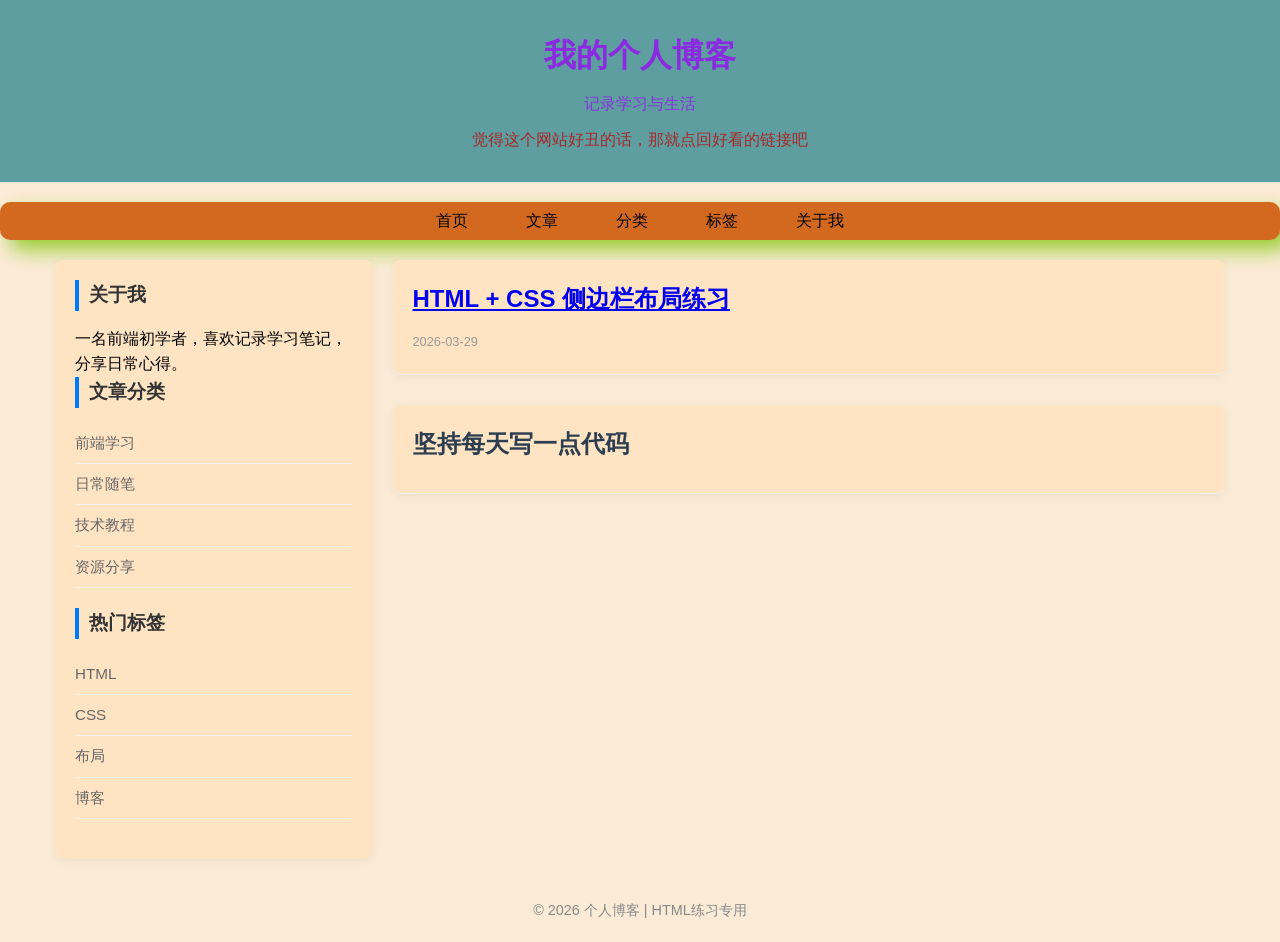
<file: index.html>
<!DOCTYPE html>
<html>

<head>
    <title>Seamoonsbird 的个人博客</title>
    <meta charset="UTF-8">
    <link rel="stylesheet" href="css/001.css">
</head>

<body>
    <header id="bloghead">
        <div id="blogTitle">
            <h1>我的个人博客</h1>
            <p>记录学习与生活</p>
            <a href="https://blog.Seamoonsbird.top">觉得这个网站好丑的话，那就点回好看的链接吧</a>
        </div>
    </header>
    <nav id="blognav">
        <ul>
            <li><a href="test.html">首页</a></li>
            <li><a href="test.html">文章</a></li>
            <li><a href="test.html">分类</a></li>
            <li><a href="test.html">标签</a></li>
            <li><a href="test.html">关于我</a></li>
        </ul>
    </nav>

    <div class="container">
        <aside>
            <section>
                <h2>关于我</h2>
                <p>一名前端初学者，喜欢记录学习笔记，分享日常心得。</p>
            </section>
            <section>
                <h2>文章分类</h2>
                <ul>
                    <li>前端学习</li>
                    <li>日常随笔</li>
                    <li>技术教程</li>
                    <li>资源分享</li>
                </ul>
            </section>
            <section>
                <h2>热门标签</h2>
                <ol>
                    <li>HTML</li>
                    <li>CSS</li>
                    <li>布局</li>
                    <li>博客</li>
                </ol>
            </section>
        </aside>
        <section>
            <article>
                <h2><a href="article/01.html">HTML + CSS 侧边栏布局练习</a></h2>
                <time datetime="2026-03-29">2026-03-29</time>
            </article>
            <article>
                <h2>坚持每天写一点代码</h2>
            </article>
        </section>

    </div>


    <footer>
        © 2026 个人博客 | HTML练习专用
    </footer>
</body>

</html>
</file>
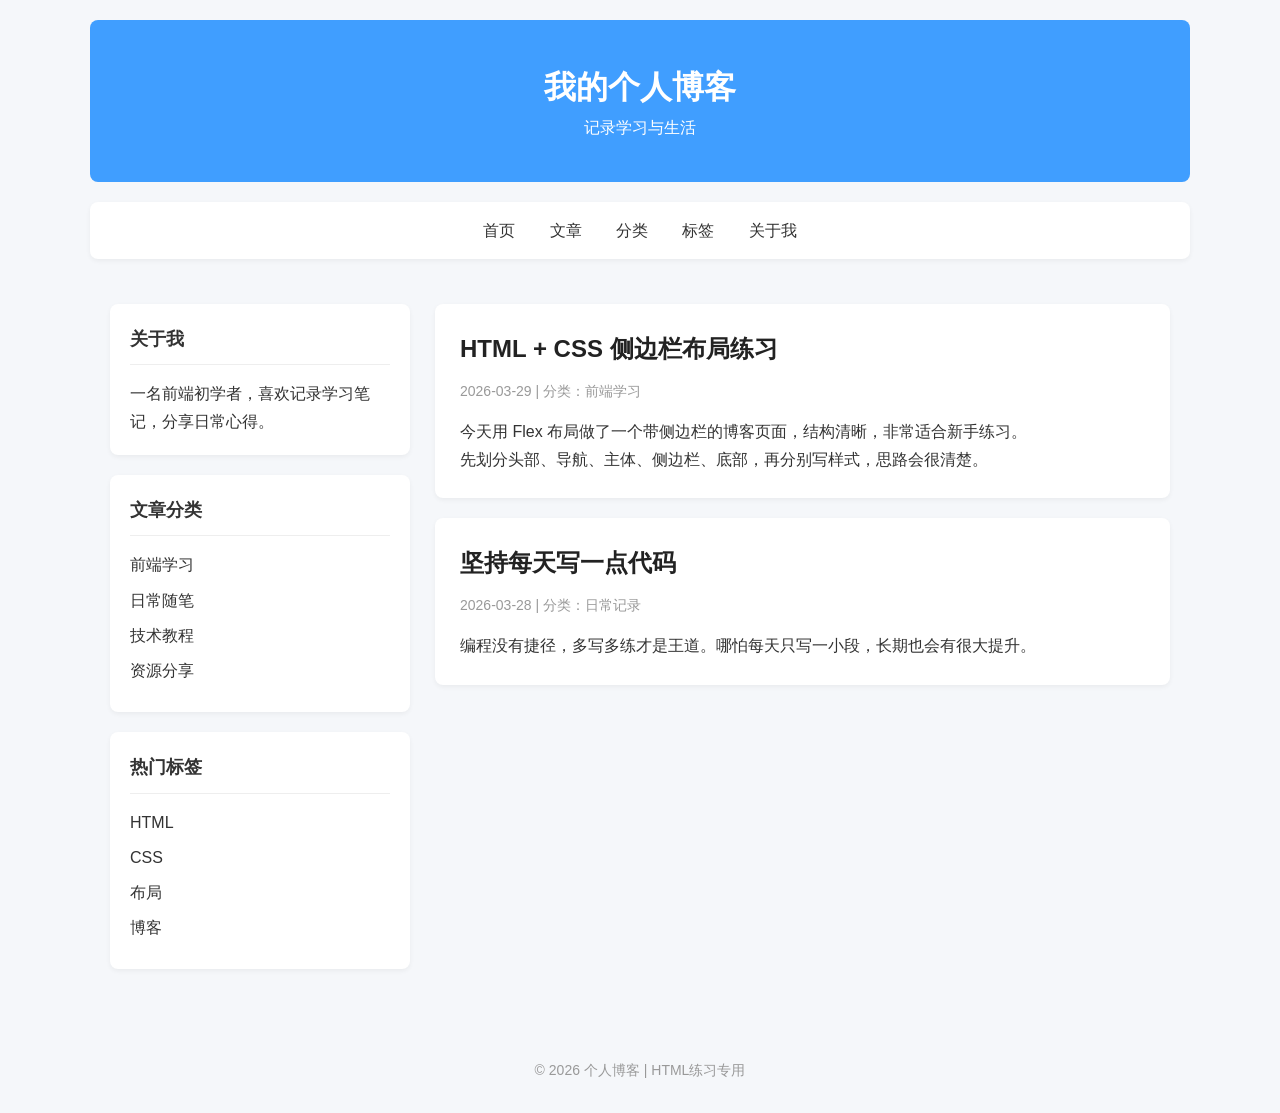
<file: test.html>
<!DOCTYPE html>
<html lang="zh-CN">
<head>
  <meta charset="UTF-8" />
  <title>个人博客（侧边栏在左）</title>
  <style>
    * {
      margin: 0;
      padding: 0;
      box-sizing: border-box;
    }

    body {
      font-family: "Microsoft Yahei", sans-serif;
      background: #f5f7fa;
      color: #333;
      line-height: 1.7;
    }

    .container {
      width: 1100px;
      margin: 0 auto;
      padding: 20px;
      display: flex;
      gap: 25px;
    }

    header {
      background: #409eff;
      color: white;
      text-align: center;
      padding: 40px 0;
      border-radius: 8px;
      margin: 20px auto;
      width: 1100px;
    }

    nav {
      background: white;
      padding: 15px;
      border-radius: 8px;
      margin: 0 auto 25px;
      width: 1100px;
      box-shadow: 0 2px 5px rgba(0,0,0,0.05);
      text-align: center;
    }

    nav a {
      margin: 0 15px;
      text-decoration: none;
      color: #333;
      font-weight: 500;
    }

    nav a:hover {
      color: #409eff;
    }

    .main {
      flex: 1;
    }

    .article {
      background: white;
      padding: 25px;
      border-radius: 8px;
      margin-bottom: 20px;
      box-shadow: 0 2px 5px rgba(0,0,0,0.05);
    }

    .article h2 {
      margin-bottom: 10px;
      color: #222;
    }

    .article .meta {
      color: #999;
      font-size: 14px;
      margin-bottom: 15px;
    }

    .sidebar {
      width: 300px;
    }

    .widget {
      background: white;
      padding: 20px;
      border-radius: 8px;
      margin-bottom: 20px;
      box-shadow: 0 2px 5px rgba(0,0,0,0.05);
    }

    .widget h3 {
      font-size: 18px;
      margin-bottom: 15px;
      padding-bottom: 10px;
      border-bottom: 1px solid #eee;
    }

    .widget ul {
      list-style: none;
    }

    .widget ul li {
      margin-bottom: 8px;
    }

    .widget ul li a {
      text-decoration: none;
      color: #333;
    }

    .widget ul li a:hover {
      color: #409eff;
    }

    footer {
      text-align: center;
      padding: 30px 0;
      color: #999;
      font-size: 14px;
      margin-top: 20px;
    }
  </style>
</head>

<body>
  <header>
    <h1>我的个人博客</h1>
    <p>记录学习与生活</p>
  </header>

  <nav>
    <a href="#">首页</a>
    <a href="#">文章</a>
    <a href="#">分类</a>
    <a href="#">标签</a>
    <a href="#">关于我</a>
  </nav>

  <div class="container">
    <!-- 左边：侧边栏 -->
    <div class="sidebar">
      <div class="widget">
        <h3>关于我</h3>
        <p>一名前端初学者，喜欢记录学习笔记，分享日常心得。</p>
      </div>

      <div class="widget">
        <h3>文章分类</h3>
        <ul>
          <li><a href="#">前端学习</a></li>
          <li><a href="#">日常随笔</a></li>
          <li><a href="#">技术教程</a></li>
          <li><a href="#">资源分享</a></li>
        </ul>
      </div>

      <div class="widget">
        <h3>热门标签</h3>
        <ul>
          <li><a href="#">HTML</a></li>
          <li><a href="#">CSS</a></li>
          <li><a href="#">布局</a></li>
          <li><a href="#">博客</a></li>
        </ul>
      </div>
    </div>

    <!-- 右边：文章内容 -->
    <div class="main">
      <div class="article">
        <h2>HTML + CSS 侧边栏布局练习</h2>
        <div class="meta">2026-03-29 | 分类：前端学习</div>
        <p>今天用 Flex 布局做了一个带侧边栏的博客页面，结构清晰，非常适合新手练习。</p>
        <p>先划分头部、导航、主体、侧边栏、底部，再分别写样式，思路会很清楚。</p>
      </div>

      <div class="article">
        <h2>坚持每天写一点代码</h2>
        <div class="meta">2026-03-28 | 分类：日常记录</div>
        <p>编程没有捷径，多写多练才是王道。哪怕每天只写一小段，长期也会有很大提升。</p>
      </div>
    </div>
  </div>

  <footer>
    © 2026 个人博客 | HTML练习专用
  </footer>
</body>
</html>
</file>
<file: css/001.css>
/*第一个css文件*/
*{
    margin: 0;
    padding: 0;
    box-sizing: border-box;
}

body {
    line-height: 1.6;
    background-color: antiquewhite;
    color: black;
    font-family: 'Franklin Gothic Medium', 'Arial Narrow', Arial, sans-serif;
}

#bloghead{
    background-color: cadetblue;
    color: blueviolet;
    text-align: center;
    padding: 30px 0;
    margin-bottom: 20px;
    width: 100%;
}

#blogTitle h1{
    font-size: 32px;
    margin-top: auto;
    margin-bottom: 10px;
}

#blogTitle p {
    font-size: 16px;
    opacity: 0.9;/*透明度*/
    margin-bottom: 10px;
}

#blogTitle a{
    color: brown;
    text-decoration: none;
}

#blognav{
    margin-bottom: 20px;
    background-color: chocolate;
    border-radius: 10px;
    width: 60%;
    margin: auto;
    box-shadow: 10px 10px 20px yellowgreen;
    padding: 4px;
    width: 100%;
}

#blognav ul{
    list-style: none;
    display: flex;
    justify-content: center;
    flex-wrap: wrap;
}

#blognav li{
    margin: 0 15px;
}

#blognav a{
    color: black;
    text-decoration: none;
    padding: 2px 14px;
    display: inline-block;
    
}

#blognav a:hover {
    background-color: #1abc9c; /* 背景变绿色 */
    margin: auto;
    border-radius: 4px;        /* 圆角 */
    transition: all 0.3s ease;
}



.container{
    max-width: 1200px;
    margin: 20px auto;
    display: flex;
    gap: 20px;
    padding: 0 15px;
}

aside{
    flex: 1;
    background-color: bisque;
    padding: 20px;
    border-radius: 8px;
    box-shadow: 0 2px 10px rgba(0,0,0,0.05); /* 淡淡的阴影*/
    height: fit-content;
}

aside h2{
    font-size: 1.2rem;
    border-left: 4px solid #007bff;
    padding-left: 10px;
    margin-bottom: 15px;
    color: #333
}

aside ul,aside ol{
    list-style: none;
    margin-bottom: 20px;
}

aside li{
    padding: 8px 0;
    border-bottom: 1px solid #f0f0f0;
    font-size: 0.95rem;
    color: #666;
}

.container > section{
    flex: 3;
    height: fit-content;
}

article {
    margin-bottom: 30px;
    padding: 20px;
    border-bottom: 1px solid #eee;
    background-color: bisque;
    border-radius: 8px;
    box-shadow: 0 2px 10px rgba(0,0,0,0.05); /* 淡淡的阴影*/
    height: fit-content;
}

article h2{
    margin-bottom: 10px;
    color: #2c3e50;
}

article time {
    font-size: 0.8rem;
    color: #999
}

footer {
    width: 100%;
    text-align: center;
    padding: 20px 0;
    color: #888;
    font-size: 0.9rem;
    margin-top: 20px;
    clear: both;
}
</file>
